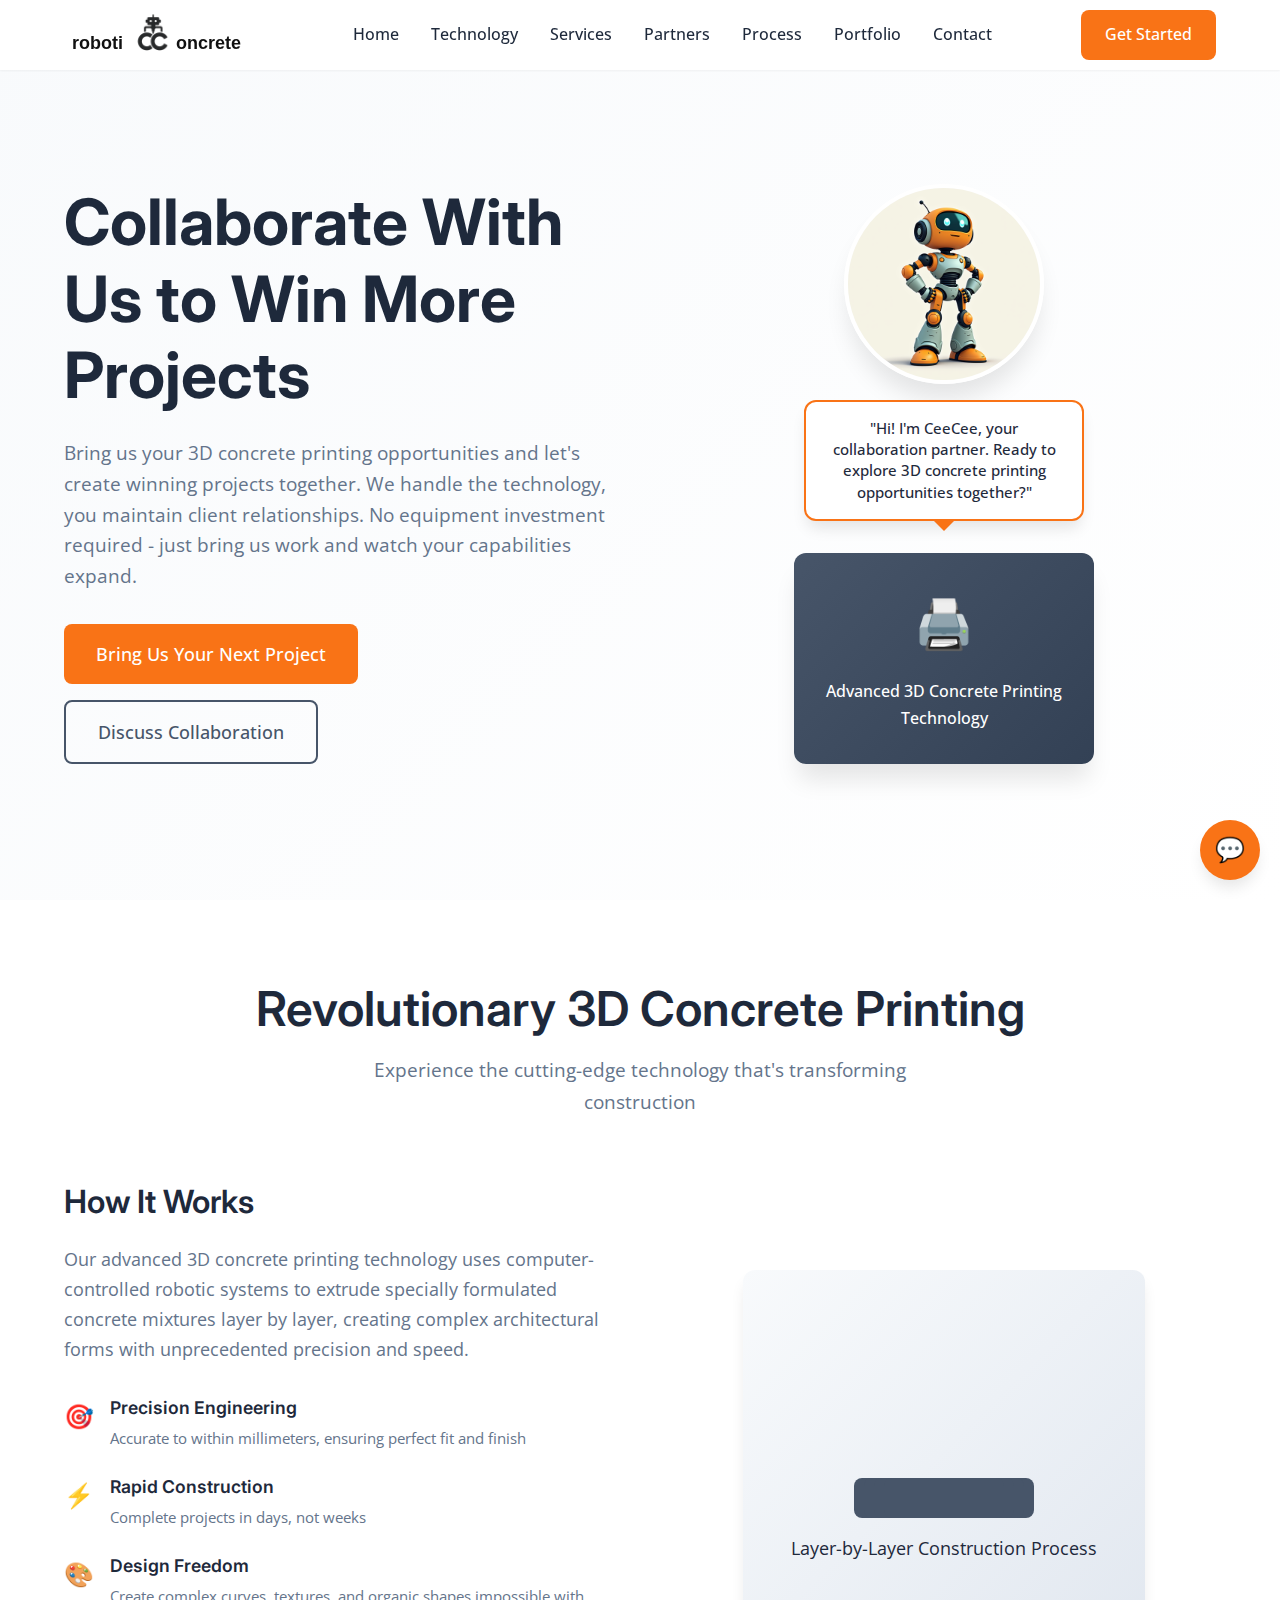
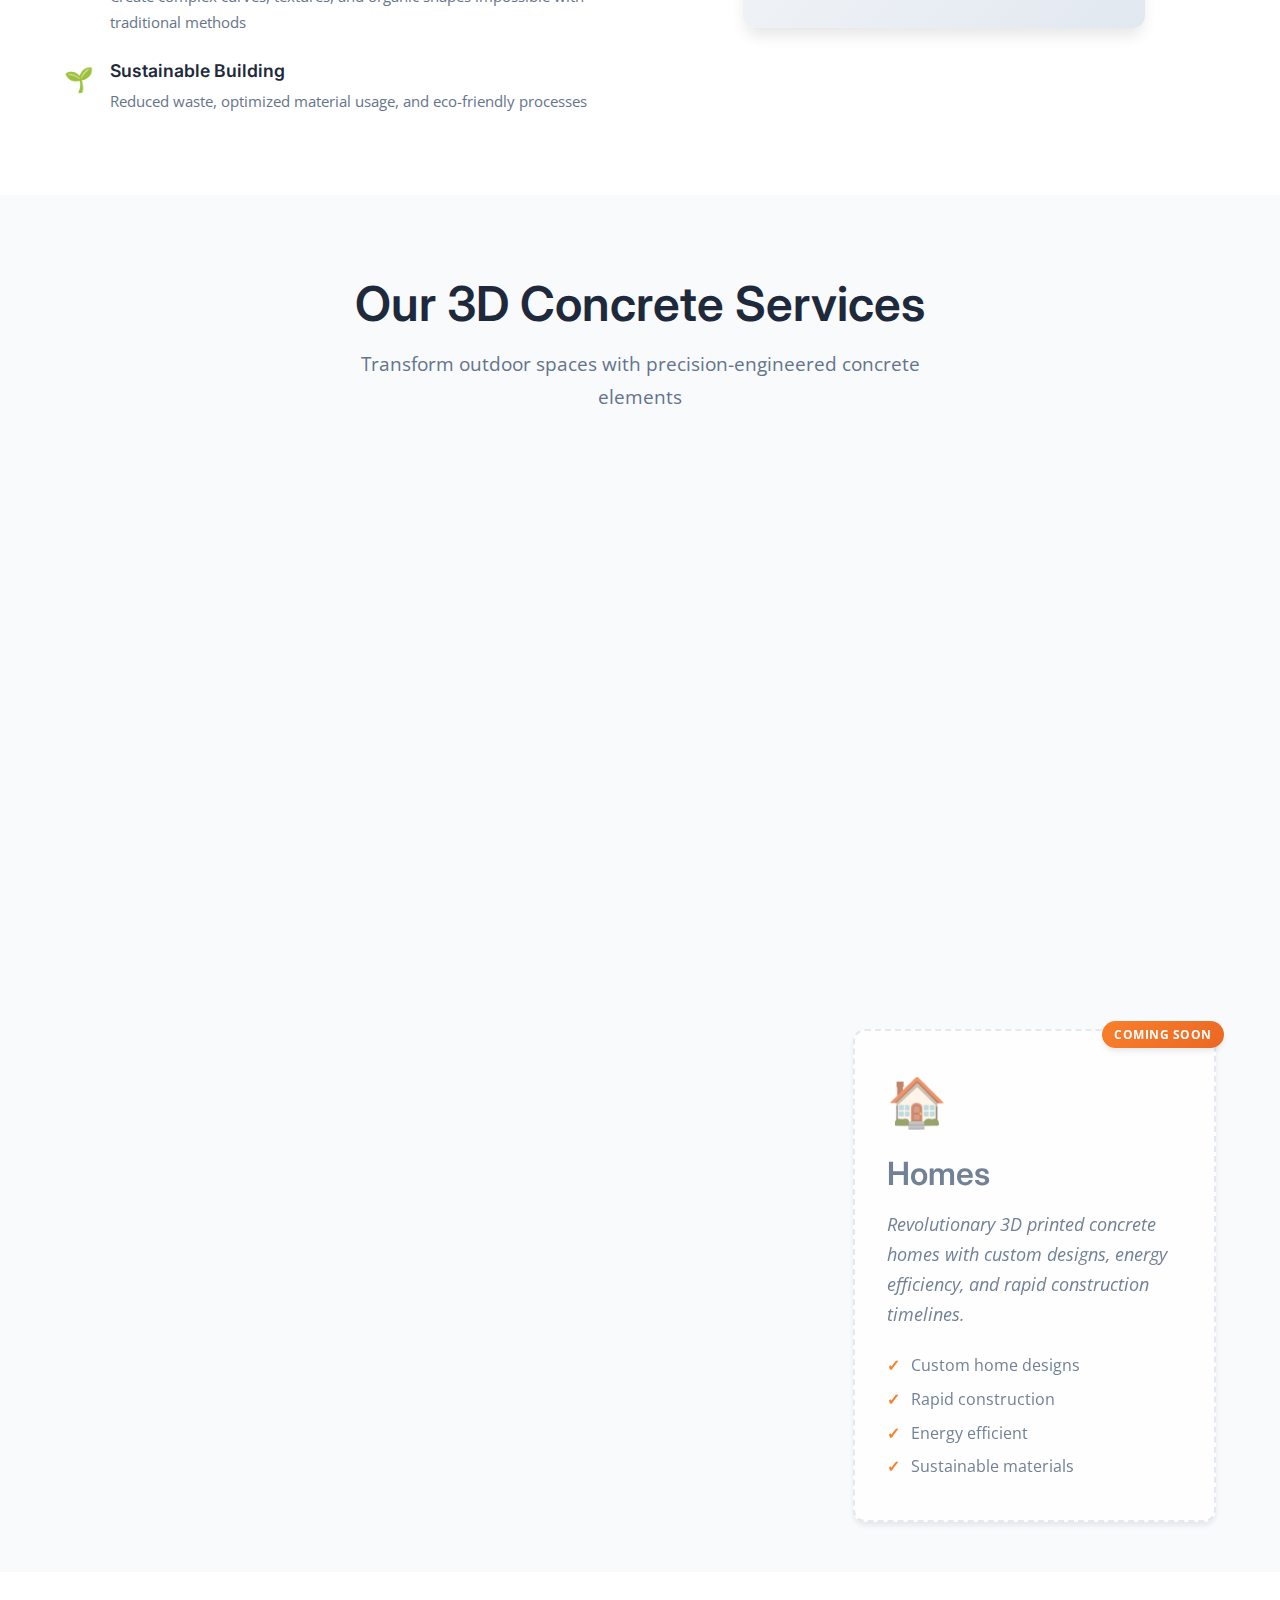
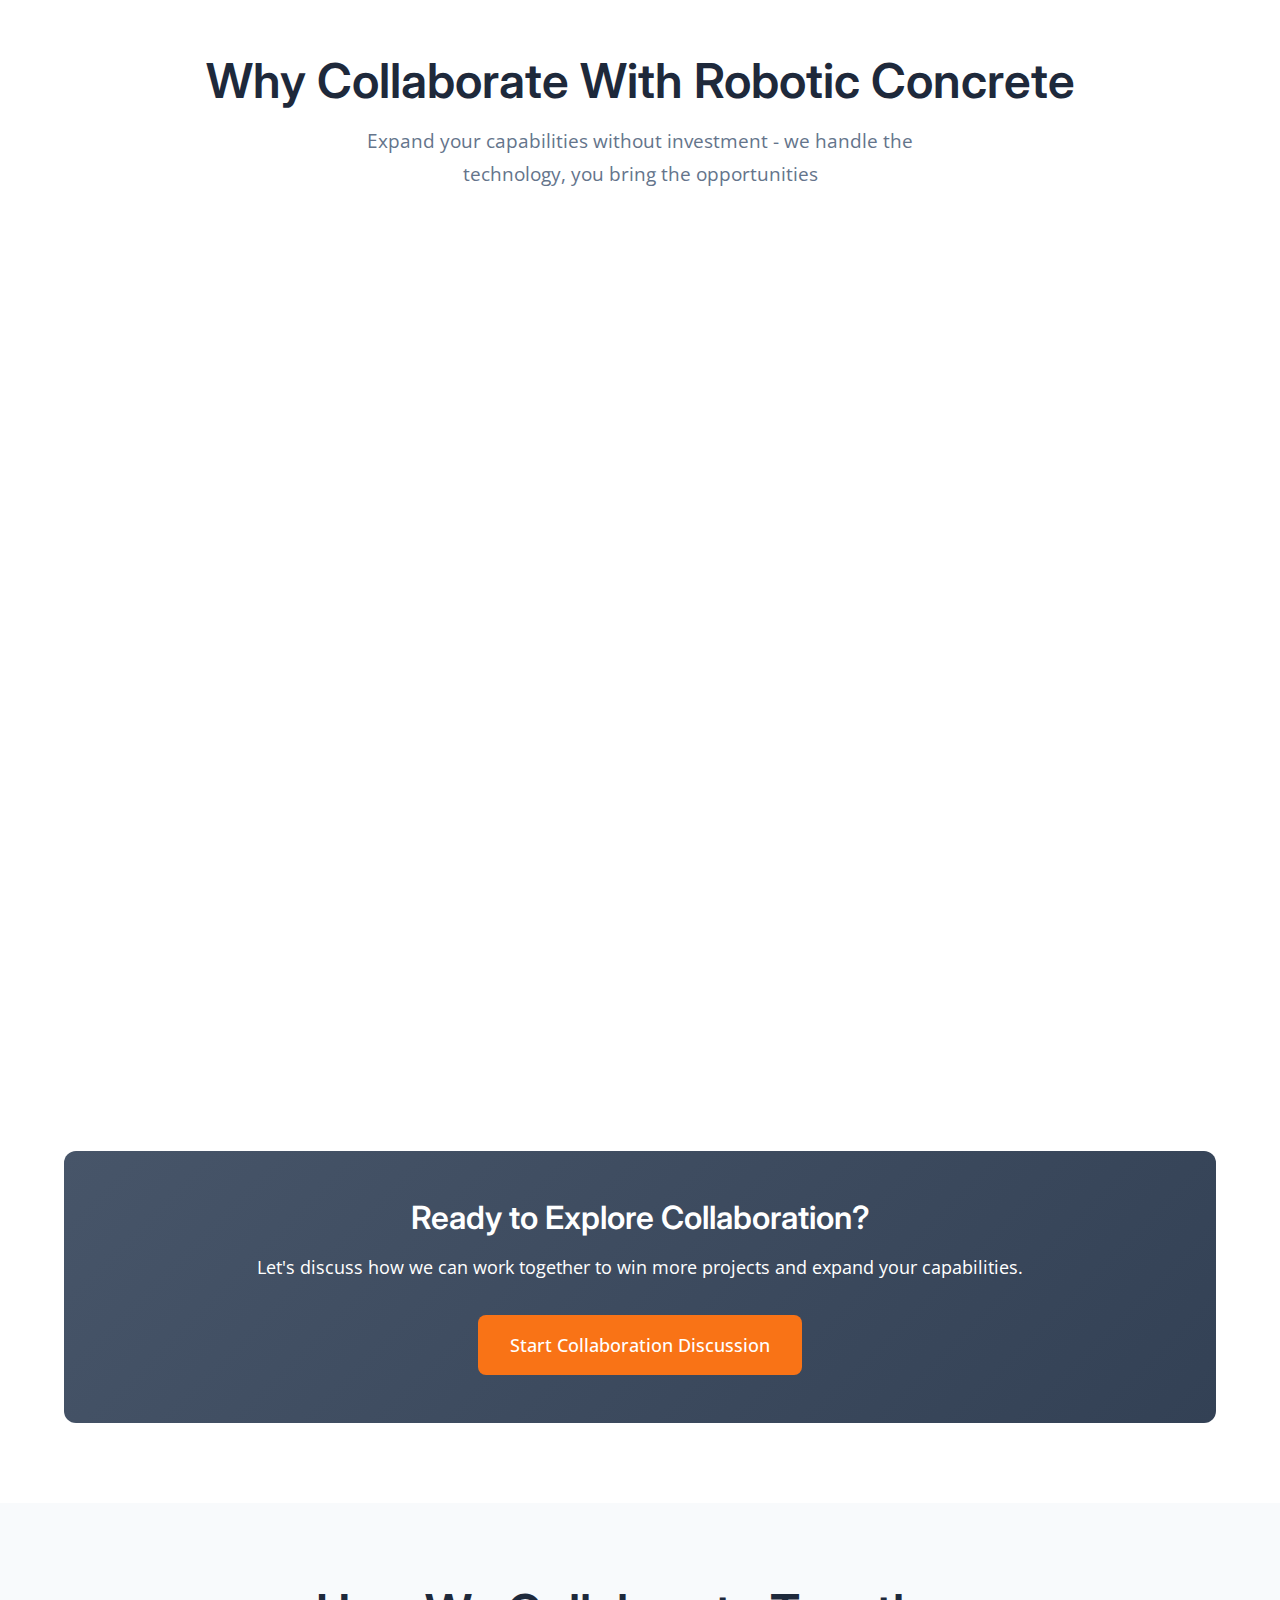
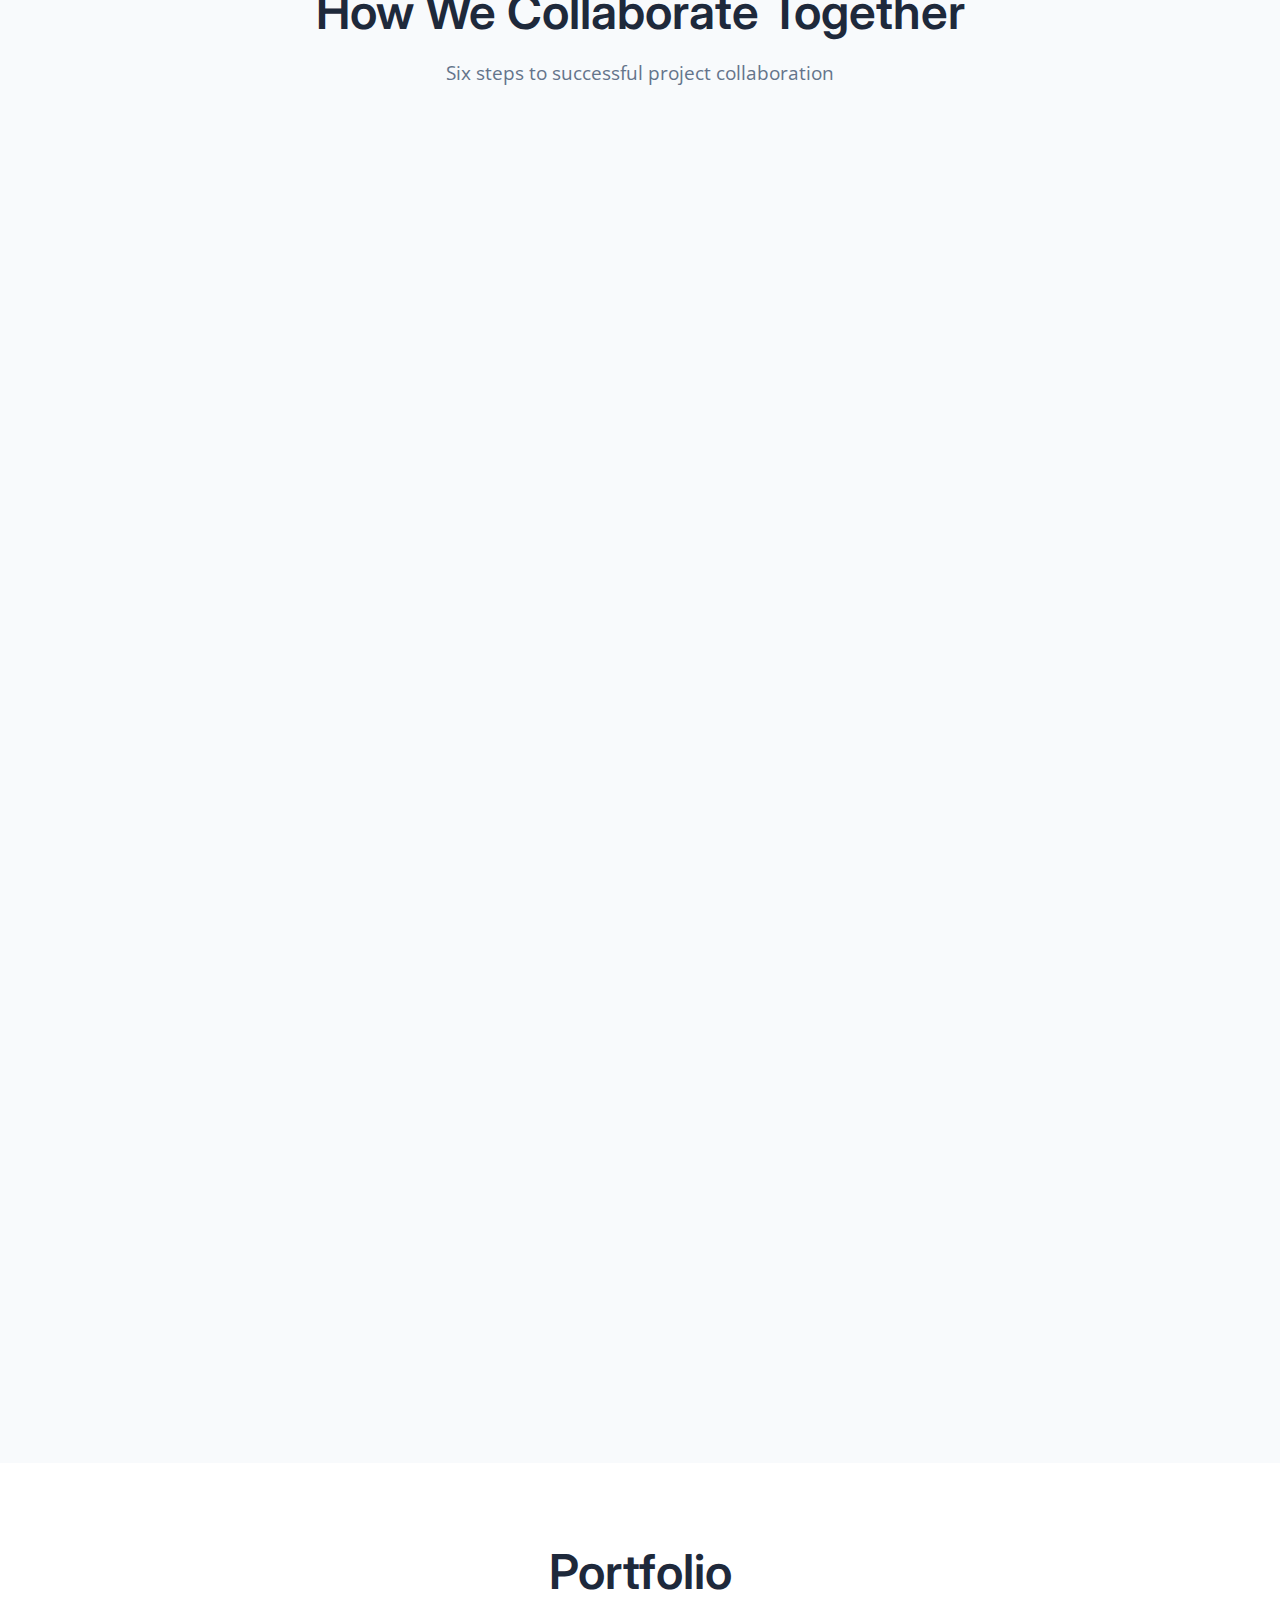
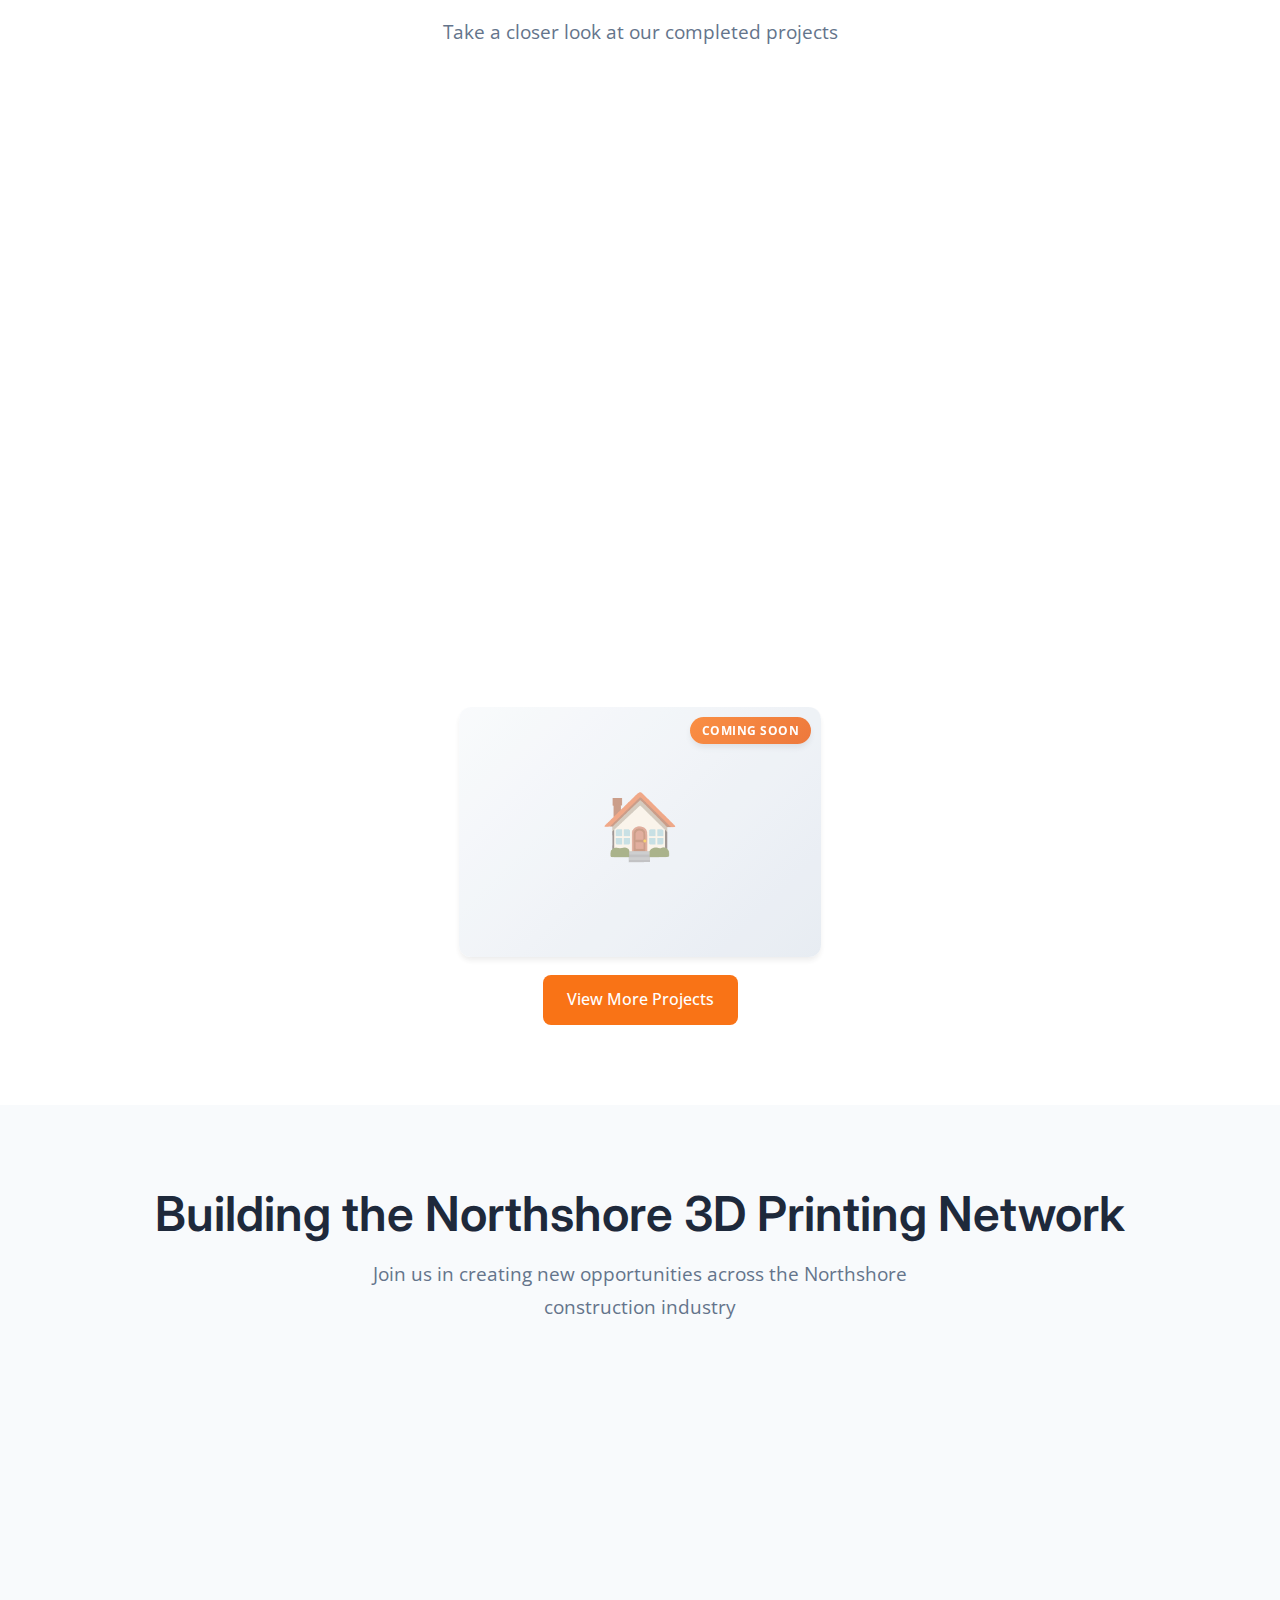
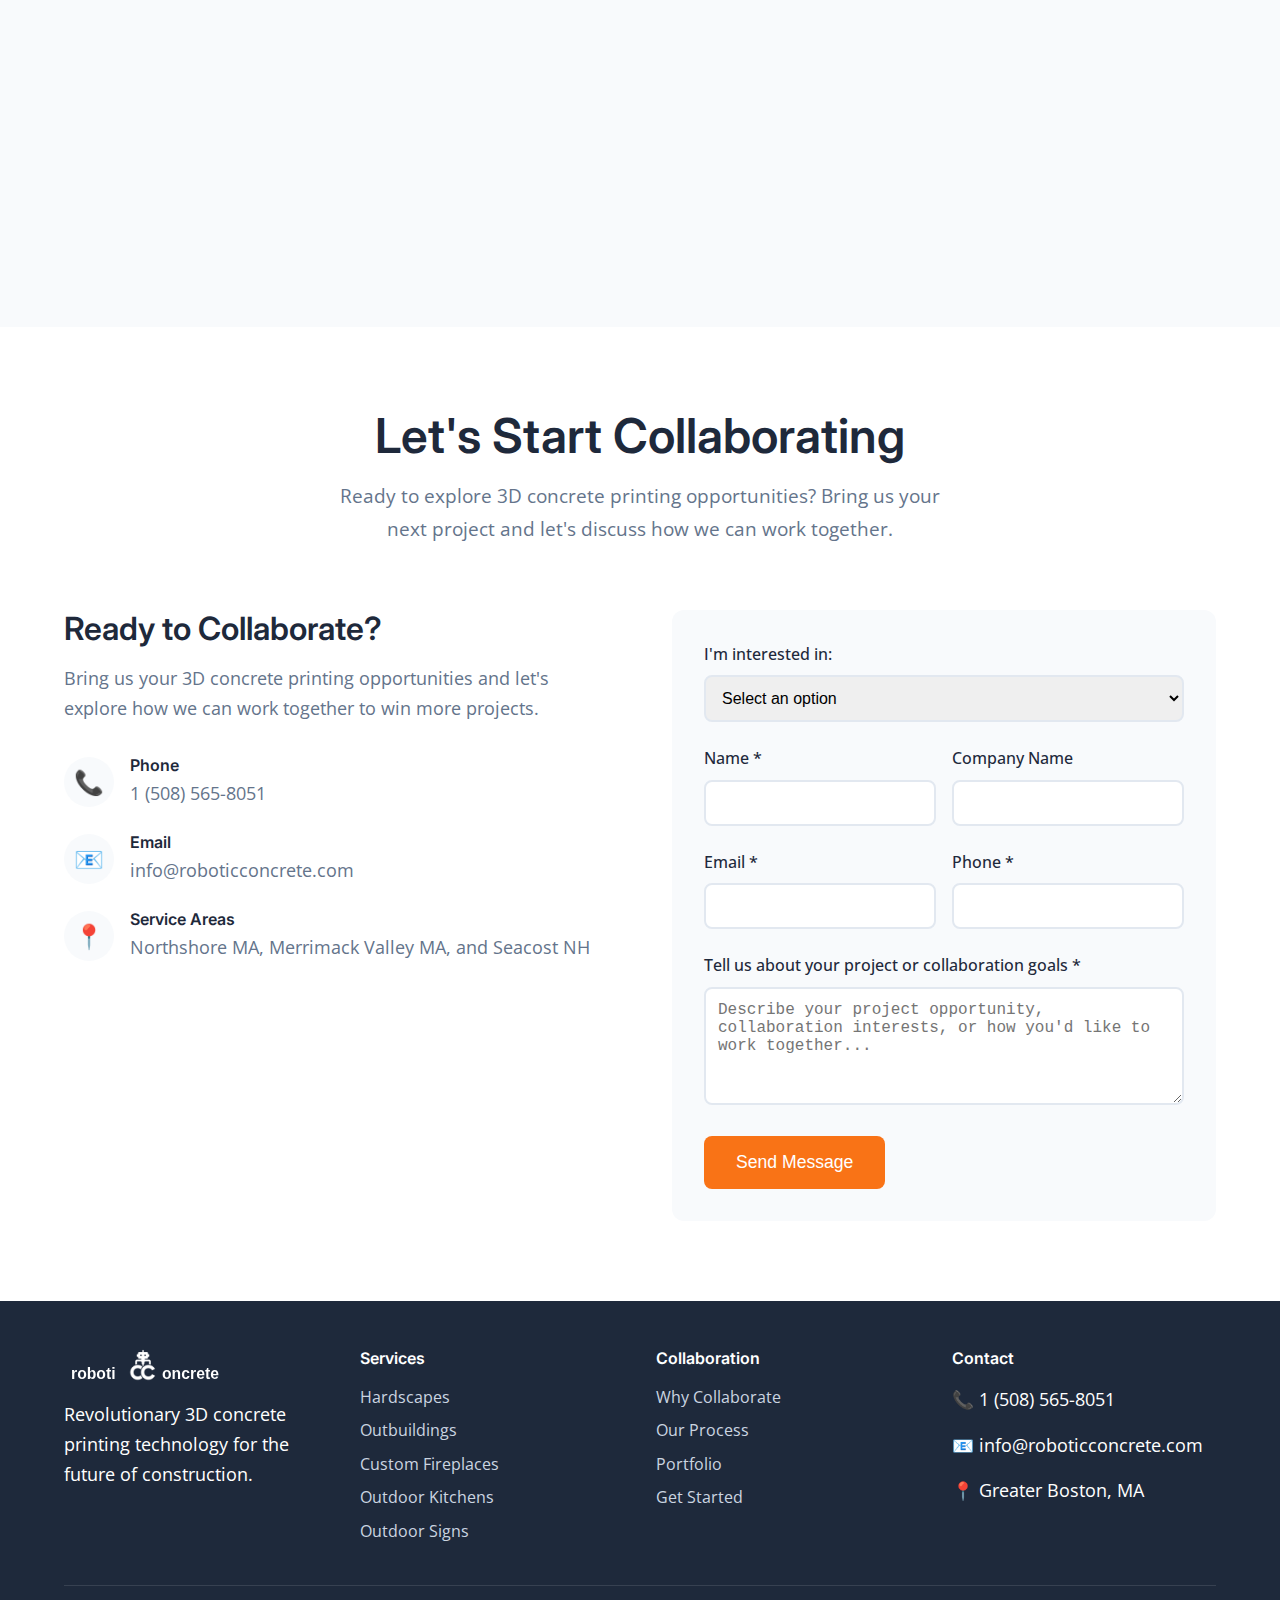
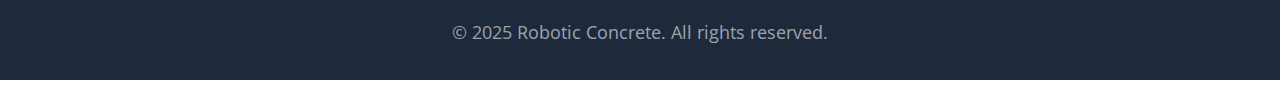
<file: index.html>
<!DOCTYPE html>
<html lang="en">
<head>
    <meta charset="UTF-8">
    <meta name="viewport" content="width=device-width, initial-scale=1.0">
    <title>Robotic Concrete - 3D Printed Construction Solutions</title>
    <meta name="description" content="Revolutionary 3D concrete printing technology for hardscapes, outbuildings, fireplaces, and outdoor kitchens. Partner with us to transform construction.">
    <link rel="stylesheet" href="css/styles.css">
    <link rel="preconnect" href="https://fonts.googleapis.com">
    <link rel="preconnect" href="https://fonts.gstatic.com" crossorigin>
    <link href="https://fonts.googleapis.com/css2?family=Inter:wght@300;400;500;600;700&family=Open+Sans:wght@300;400;500;600&display=swap" rel="stylesheet">
    
    <!-- Google Analytics 4 -->
    <script async src="https://www.googletagmanager.com/gtag/js?id=G-D9PSB6WJN9"></script>
    <script>
        window.dataLayer = window.dataLayer || [];
        function gtag(){dataLayer.push(arguments);}
        gtag('js', new Date());
        gtag('config', 'G-D9PSB6WJN9');
    </script>
    
    <!-- Structured Data for SEO -->
    <script type="application/ld+json">
    {
        "@context":"https://schema.org",
        "@type":"Organization",
        "name":"Robotic Concrete",
        "url":"https://roboticconcrete.com/",
        "logo":"https://roboticconcrete.com/images/roboticconcrete_wordmark_inline.svg",
        "email":"partners@roboticconcrete.com",
        "areaServed":[
            "Beverly MA","Salem MA","Danvers MA","Peabody MA","Gloucester MA",
            "Newburyport MA","Ipswich MA","Marblehead MA","Lynnfield MA","Andover MA"
        ],
        "sameAs":[
            "https://www.linkedin.com/company/robotic-concrete",
            "https://www.instagram.com/roboticconcrete"
        ]
    }
    </script>
</head>
<body>
    <!-- Header & Navigation -->
    <header class="header">
        <nav class="nav">
            <div class="nav-container">
                <div class="logo">
                    <div class="logo-composite">
                        <img src="images/roboticconcrete_wordmark_gap.svg" alt="Robotic Concrete" class="logo-wordmark">
                        <img src="images/logo_clear.png" alt="CC" class="logo-cc-image">
                    </div>
                </div>
                <div class="nav-menu" id="nav-menu">
                    <a href="#hero" class="nav-link">Home</a>
                    <a href="#technology" class="nav-link">Technology</a>
                    <a href="#services" class="nav-link">Services</a>
                    <a href="#partners" class="nav-link">Partners</a>
                    <a href="#process" class="nav-link">Process</a>
                    <a href="#portfolio" class="nav-link">Portfolio</a>
                    <a href="#contact" class="nav-link">Contact</a>
                </div>
                <div class="nav-contact">
                    <!-- <span class="phone">(555) 123-4567</span> -->
                    <!-- <button id="chat-toggle" class="btn btn-secondary chat-btn">Chat with CeeCee</button> -->
                    <a href="#contact" class="btn btn-primary">Get Started</a>
                </div>
                <div class="mobile-menu-toggle" id="mobile-toggle">
                    <span></span>
                    <span></span>
                    <span></span>
                </div>
            </div>
        </nav>
    </header>

    <!-- Hero Section -->
    <section id="hero" class="hero">
        <div class="hero-container">
            <div class="hero-content">
                <h1 class="hero-title">Collaborate With Us to Win More Projects</h1>
                <p class="hero-subtitle">Bring us your 3D concrete printing opportunities and let's create winning projects together. We handle the technology, you maintain client relationships. No equipment investment required - just bring us work and watch your capabilities expand.</p>
                <div class="hero-buttons">
                    <a href="#contact" class="btn btn-primary btn-large">Bring Us Your Next Project</a>
                    <a href="#contact" class="btn btn-secondary btn-large">Discuss Collaboration</a>
                </div>
            </div>
            <div class="hero-image">
                <div class="hero-visual">
                    <div class="ceecee-container">
                        <img src="images/CeeCee.png" alt="CeeCee - 3D Concrete Printing Assistant" class="ceecee-image">
                        <div class="ceecee-speech-bubble">
                            <p>"Hi! I'm CeeCee, your collaboration partner. Ready to explore 3D concrete printing opportunities together?"</p>
                        </div>
                    </div>
                    <div class="hero-tech-preview">
                        <div class="tech-icon">🖨️</div>
                        <p>Advanced 3D Concrete Printing Technology</p>
                    </div>
                </div>
            </div>
        </div>
    </section>

    <!-- Technology Section -->
    <section id="technology" class="technology">
        <div class="container">
            <div class="section-header">
                <h2>Revolutionary 3D Concrete Printing</h2>
                <p>Experience the cutting-edge technology that's transforming construction</p>
            </div>
            <div class="tech-grid">
                <div class="tech-content">
                    <h3>How It Works</h3>
                    <p>Our advanced 3D concrete printing technology uses computer-controlled robotic systems to extrude specially formulated concrete mixtures layer by layer, creating complex architectural forms with unprecedented precision and speed.</p>
                    <div class="benefits-list">
                        <div class="benefit-item">
                            <div class="benefit-icon">🎯</div>
                            <div class="benefit-text">
                                <h4>Precision Engineering</h4>
                                <p>Accurate to within millimeters, ensuring perfect fit and finish</p>
                            </div>
                        </div>
                        <div class="benefit-item">
                            <div class="benefit-icon">⚡</div>
                            <div class="benefit-text">
                                <h4>Rapid Construction</h4>
                                <p>Complete projects in days, not weeks</p>
                            </div>
                        </div>
                        <div class="benefit-item">
                            <div class="benefit-icon">🎨</div>
                            <div class="benefit-text">
                                <h4>Design Freedom</h4>
                                <p>Create complex curves, textures, and organic shapes impossible with traditional methods</p>
                            </div>
                        </div>
                        <div class="benefit-item">
                            <div class="benefit-icon">🌱</div>
                            <div class="benefit-text">
                                <h4>Sustainable Building</h4>
                                <p>Reduced waste, optimized material usage, and eco-friendly processes</p>
                            </div>
                        </div>
                    </div>
                </div>
                <div class="tech-visual">
                    <div class="tech-placeholder">
                        <div class="process-animation">
                            <div class="layer layer-1"></div>
                            <div class="layer layer-2"></div>
                            <div class="layer layer-3"></div>
                            <div class="layer layer-4"></div>
                        </div>
                        <p>Layer-by-Layer Construction Process</p>
                    </div>
                </div>
            </div>
        </div>
    </section>

    <!-- Services Section -->
    <section id="services" class="services">
        <div class="container">
            <div class="section-header">
                <h2>Our 3D Concrete Services</h2>
                <p>Transform outdoor spaces with precision-engineered concrete elements</p>
            </div>
            <div class="services-grid">
                <div class="service-card">
                    <div class="service-icon">🏗️</div>
                    <h3>Hardscapes</h3>
                    <p>Custom patios, walkways, and driveways with unique textures and patterns that traditional methods can't achieve.</p>
                    <ul>
                        <li>Decorative patios</li>
                        <li>Custom walkways</li>
                        <li>Driveway enhancements</li>
                        <li>Pool surrounds</li>
                    </ul>
                </div>
                <div class="service-card">
                    <div class="service-icon">🏠</div>
                    <h3>Outbuildings</h3>
                    <p>Complete structures from sheds and studios to pool houses, all designed and printed to your exact specifications.</p>
                    <ul>
                        <li>Custom sheds</li>
                        <li>Art studios</li>
                        <li>Pool houses</li>
                        <li>Workshop buildings</li>
                    </ul>
                </div>
                <div class="service-card">
                    <div class="service-icon">🔥</div>
                    <h3>Custom Fireplaces</h3>
                    <p>Outdoor fireplaces with intricate designs, built-in seating, and unique architectural features.</p>
                    <ul>
                        <li>Fire pits</li>
                        <li>Fireplace surrounds</li>
                        <li>Built-in seating</li>
                        <li>Custom designs</li>
                    </ul>
                </div>
                <div class="service-card">
                    <div class="service-icon">🍳</div>
                    <h3>Outdoor Kitchens</h3>
                    <p>Complete outdoor kitchen installations with integrated appliances, storage, and counter space.</p>
                    <ul>
                        <li>Grill stations</li>
                        <li>Prep areas</li>
                        <li>Storage solutions</li>
                        <li>Dining spaces</li>
                    </ul>
                </div>
                <div class="service-card">
                    <div class="service-icon">🚧</div>
                    <h3>Outdoor Signs</h3>
                    <p>Custom 3D printed concrete signs with unique textures, integrated lighting, and weather-resistant finishes.</p>
                    <ul>
                        <li>Business signage</li>
                        <li>Address markers</li>
                        <li>Directional signs</li>
                        <li>Custom lettering</li>
                    </ul>
                </div>
                <div class="service-card coming-soon">
                    <div class="service-icon">🏠</div>
                    <div class="coming-soon-badge">COMING SOON</div>
                    <h3>Homes</h3>
                    <p>Revolutionary 3D printed concrete homes with custom designs, energy efficiency, and rapid construction timelines.</p>
                    <ul>
                        <li>Custom home designs</li>
                        <li>Rapid construction</li>
                        <li>Energy efficient</li>
                        <li>Sustainable materials</li>
                    </ul>
                </div>
            </div>
        </div>
    </section>

    <!-- Partner Benefits Section -->
    <section id="partners" class="partners">
        <div class="container">
            <div class="section-header">
                <h2>Why Collaborate With Robotic Concrete</h2>
                <p>Expand your capabilities without investment - we handle the technology, you bring the opportunities</p>
            </div>
            <div class="benefits-grid">
                <div class="benefit-card">
                    <div class="benefit-icon">📈</div>
                    <h3>Expand Service Offerings</h3>
                    <p>Add cutting-edge 3D concrete printing to your capabilities without equipment investment. You bring the clients, we bring the technology.</p>
                </div>
                <div class="benefit-card">
                    <div class="benefit-icon">🏆</div>
                    <h3>Competitive Advantage</h3>
                    <p>Stand out from competitors with innovative 3D printing capabilities that most contractors can't offer.</p>
                </div>
                <div class="benefit-card">
                    <div class="benefit-icon">🎓</div>
                    <h3>Collaborative Support</h3>
                    <p>We work alongside your team throughout the project - from design consultation to final installation.</p>
                </div>
                <div class="benefit-card">
                    <div class="benefit-icon">🤝</div>
                    <h3>Joint Project Development</h3>
                    <p>Collaborate on proposals, share project management, and develop opportunities together.</p>
                </div>
                <div class="benefit-card">
                    <div class="benefit-icon">⚡</div>
                    <h3>Faster Project Completion</h3>
                    <p>Reduce project timelines with rapid 3D printing construction while maintaining quality standards.</p>
                </div>
                <div class="benefit-card">
                    <div class="benefit-icon">💰</div>
                    <h3>Premium Pricing Opportunities</h3>
                    <p>Command higher rates for innovative 3D printed solutions that clients can't get elsewhere.</p>
                </div>
            </div>
            <div class="cta-section">
                <h3>Ready to Explore Collaboration?</h3>
                <p>Let's discuss how we can work together to win more projects and expand your capabilities.</p>
                <a href="#contact" class="btn btn-primary btn-large">Start Collaboration Discussion</a>
            </div>
        </div>
    </section>

    <!-- Collaboration Process Section -->
    <section id="process" class="process">
        <div class="container">
            <div class="section-header">
                <h2>How We Collaborate Together</h2>
                <p>Six steps to successful project collaboration</p>
            </div>
            <div class="process-steps">
                <div class="step">
                    <div class="step-number">01</div>
                    <div class="step-content">
                        <h3>Project Discussion</h3>
                        <p>You bring us opportunities and we discuss how 3D concrete printing can enhance your project. We assess feasibility and explore collaboration possibilities.</p>
                    </div>
                </div>
                <div class="step">
                    <div class="step-number">02</div>
                    <div class="step-content">
                        <h3>Collaborative Design</h3>
                        <p>We work together to develop 3D printable solutions that meet your client's needs. Your design expertise combined with our printing capabilities creates winning proposals.</p>
                    </div>
                </div>
                <div class="step">
                    <div class="step-number">03</div>
                    <div class="step-content">
                        <h3>Joint Proposal Development</h3>
                        <p>We collaborate on technical proposals, pricing, and project timelines. You maintain client relationships while we provide technical expertise and printing capabilities.</p>
                    </div>
                </div>
                <div class="step">
                    <div class="step-number">04</div>
                    <div class="step-content">
                        <h3>Project Coordination</h3>
                        <p>We coordinate site preparation, material delivery, and equipment setup. You manage overall project logistics while we handle 3D printing operations.</p>
                    </div>
                </div>
                <div class="step">
                    <div class="step-number">05</div>
                    <div class="step-content">
                        <h3>Collaborative Execution</h3>
                        <p>We execute the 3D printing while you oversee the broader project. Regular communication ensures quality and client satisfaction throughout the process.</p>
                    </div>
                </div>
                <div class="step">
                    <div class="step-number">06</div>
                    <div class="step-content">
                        <h3>Future Opportunities</h3>
                        <p>We evaluate project success and identify future collaboration opportunities. Building long-term partnerships for continued growth and success.</p>
                    </div>
                </div>
            </div>
        </div>
    </section>

    <!-- Portfolio Section -->
    <section id="portfolio" class="portfolio">
        <div class="container">
            <div class="section-header">
                <h2>Portfolio</h2>
                <p>Take a closer look at our completed projects</p>
            </div>
            <div class="portfolio-grid">
                <div class="portfolio-item" data-category="hardscapes">
                    <div class="portfolio-image">
                        <div class="placeholder-image">🏗️</div>
                        <div class="portfolio-overlay">
                            <h3>Custom Patio Design</h3>
                            <p>3D printed concrete patio with integrated seating</p>
                        </div>
                    </div>
                </div>
                <div class="portfolio-item" data-category="fireplaces">
                    <div class="portfolio-image">
                        <div class="placeholder-image">🔥</div>
                        <div class="portfolio-overlay">
                            <h3>Outdoor Fireplace</h3>
                            <p>Custom fireplace with built-in seating area</p>
                        </div>
                    </div>
                </div>
                <div class="portfolio-item" data-category="kitchens">
                    <div class="portfolio-image">
                        <div class="placeholder-image">🍳</div>
                        <div class="portfolio-overlay">
                            <h3>Outdoor Kitchen</h3>
                            <p>Complete kitchen with integrated appliances</p>
                        </div>
                    </div>
                </div>
                <div class="portfolio-item" data-category="outbuildings">
                    <div class="portfolio-image">
                        <div class="placeholder-image">🏠</div>
                        <div class="portfolio-overlay">
                            <h3>Pool House</h3>
                            <p>Custom pool house with storage and changing area</p>
                        </div>
                    </div>
                </div>
                <div class="portfolio-item" data-category="hardscapes">
                    <div class="portfolio-image">
                        <div class="placeholder-image">🛤️</div>
                        <div class="portfolio-overlay">
                            <h3>Decorative Walkway</h3>
                            <p>Curved walkway with unique texture patterns</p>
                        </div>
                    </div>
                </div>
                <div class="portfolio-item" data-category="fireplaces">
                    <div class="portfolio-image">
                        <div class="placeholder-image">🔥</div>
                        <div class="portfolio-overlay">
                            <h3>Fire Pit Installation</h3>
                            <p>Modern fire pit with integrated seating</p>
                        </div>
                    </div>
                </div>
                <div class="portfolio-item" data-category="signs">
                    <div class="portfolio-image">
                        <div class="placeholder-image">🚧</div>
                        <div class="portfolio-overlay">
                            <h3>Custom Business Sign</h3>
                            <p>3D printed concrete sign with integrated lighting</p>
                        </div>
                    </div>
                </div>
                <div class="portfolio-item coming-soon" data-category="homes">
                    <div class="portfolio-image">
                        <div class="placeholder-image">🏠</div>
                        <div class="coming-soon-overlay">COMING SOON</div>
                        <div class="portfolio-overlay">
                            <h3>3D Printed Home</h3>
                            <p>Revolutionary concrete home construction</p>
                        </div>
                    </div>
                </div>
            </div>
            <div class="portfolio-cta">
                <a href="#contact" class="btn btn-primary">View More Projects</a>
                <!-- <button type="button" id="share-portfolio-btn" class="btn btn-secondary">
                    📁 Share Portfolio Folder
                </button> -->
            </div>
        </div>
    </section>

    <!-- Collaboration Vision Section -->
    <section id="testimonials" class="testimonials">
        <div class="container">
            <div class="section-header">
                <h2>Building the Northshore 3D Printing Network</h2>
                <p>Join us in creating new opportunities across the Northshore construction industry</p>
            </div>
            <div class="testimonials-grid">
                <div class="testimonial">
                    <div class="stars">🤝</div>
                    <p>"We're looking for contractors, designers, architects, landscapers, and sign makers who want to expand their capabilities with cutting-edge 3D concrete printing technology. No equipment investment required - just bring us opportunities and let's collaborate to win more projects."</p>
                    <div class="testimonial-author">
                        <strong>Our Vision</strong>
                        <span>Collaborative Partnership Model</span>
                    </div>
                </div>
                <div class="testimonial">
                    <div class="stars">🚀</div>
                    <p>"The Northshore market is ready for innovative construction solutions. By 2026, we'll have established a network of partners across Beverly, Salem, Danvers, Peabody, Gloucester, Newburyport, Ipswich, Marblehead, Lynnfield, and Andover - all working together to deliver exceptional 3D printed concrete projects."</p>
                    <div class="testimonial-author">
                        <strong>Market Opportunity</strong>
                        <span>Northshore Boston 2026</span>
                    </div>
                </div>
                <div class="testimonial">
                    <div class="stars">💡</div>
                    <p>"Imagine offering your clients something no other contractor can provide. Complex curves, unique textures, rapid construction, and unlimited design possibilities - all while maintaining your client relationships and project management expertise. That's the power of collaboration."</p>
                    <div class="testimonial-author">
                        <strong>Competitive Advantage</strong>
                        <span>Innovation Through Partnership</span>
                    </div>
                </div>
            </div>
        </div>
    </section>

    <!-- Contact Section -->
    <section id="contact" class="contact">
        <div class="container">
            <div class="section-header">
                <h2>Let's Start Collaborating</h2>
                <p>Ready to explore 3D concrete printing opportunities? Bring us your next project and let's discuss how we can work together.</p>
            </div>
            <div class="contact-content">
                <div class="contact-info">
                    <h3>Ready to Collaborate?</h3>
                    <p>Bring us your 3D concrete printing opportunities and let's explore how we can work together to win more projects.</p>
                    <div class="contact-methods">
                        <div class="contact-method">
                            <div class="contact-icon">📞</div>
                            <div class="contact-details">
                                <h4>Phone</h4>
                                <p>1 (508) 565-8051</p>
                            </div>
                        </div>
                        <div class="contact-method">
                            <div class="contact-icon">📧</div>
                            <div class="contact-details">
                                <h4>Email</h4>
                                <p>info@roboticconcrete.com</p>
                            </div>
                        </div>
                        <!-- <div class="contact-method">
                            <div class="contact-icon">🎥</div>
                            <div class="contact-details">
                                <h4>Virtual Consultation</h4>
                                <button type="button" id="start-meet-btn" class="btn btn-secondary btn-small">
                                    Start Google Meet
                                </button>
                            </div>
                        </div> -->
                        <div class="contact-method">
                            <div class="contact-icon">📍</div>
                            <div class="contact-details">
                                <h4>Service Areas</h4>
                                <p>Northshore MA, Merrimack Valley MA, and Seacost NH</p>
                                <!-- <button type="button" id="view-map-btn" class="btn btn-secondary btn-small">
                                    View Service Map
                                </button> -->
                            </div>
                        </div>
                    </div>
                </div>
                <div class="contact-form-container">
                    <form id="contact-form" class="contact-form">
                        <div class="form-group">
                            <label for="contact-type">I'm interested in:</label>
                            <select id="contact-type" name="contact_type" required>
                                <option value="">Select an option</option>
                                <option value="collaboration">Collaboration Discussion</option>
                                <option value="project">Bring Us a Project</option>
                                <option value="info">Download Information Packet</option>
                                <option value="consultation">Free Consultation</option>
                            </select>
                        </div>
                        <div class="form-group" id="calendar-booking-section" style="display: none;">
                            <label>Schedule Your Consultation:</label>
                            <div class="calendar-integration">
                                <button type="button" id="book-consultation-btn" class="btn btn-secondary">
                                    📅 Book Free Consultation
                                </button>
                                <p class="calendar-note">Choose a convenient time for your free consultation</p>
                            </div>
                        </div>
                        <div class="form-row">
                            <div class="form-group">
                                <label for="name">Name *</label>
                                <input type="text" id="name" name="name" required>
                            </div>
                            <div class="form-group">
                                <label for="company">Company Name</label>
                                <input type="text" id="company" name="company">
                            </div>
                        </div>
                        <div class="form-row">
                            <div class="form-group">
                                <label for="email">Email *</label>
                                <input type="email" id="email" name="email" required>
                            </div>
                            <div class="form-group">
                                <label for="phone">Phone *</label>
                                <input type="tel" id="phone" name="phone" required>
                            </div>
                        </div>
                        <div class="form-group">
                            <label for="message">Tell us about your project or collaboration goals *</label>
                            <textarea id="message" name="message" rows="5" required placeholder="Describe your project opportunity, collaboration interests, or how you'd like to work together..."></textarea>
                        </div>
                        <button type="submit" class="btn btn-primary btn-large">Send Message</button>
                        <div id="form-message" class="form-message"></div>
                    </form>
                </div>
            </div>
        </div>
    </section>

    <!-- Footer -->
    <footer class="footer">
        <div class="container">
            <div class="footer-content">
                <div class="footer-section">
                <div class="footer-logo">
                    <div class="footer-logo-composite">
                        <img src="images/roboticconcrete_wordmark_gap.svg" alt="Robotic Concrete" class="footer-logo-wordmark">
                        <img src="images/logo_clear.png" alt="CC" class="footer-logo-cc-image">
                    </div>
                </div>
                    <p>Revolutionary 3D concrete printing technology for the future of construction.</p>
                </div>
                <div class="footer-section">
                    <h4>Services</h4>
                    <ul>
                        <li><a href="#services">Hardscapes</a></li>
                        <li><a href="#services">Outbuildings</a></li>
                        <li><a href="#services">Custom Fireplaces</a></li>
                        <li><a href="#services">Outdoor Kitchens</a></li>
                        <li><a href="#services">Outdoor Signs</a></li>
                    </ul>
                </div>
                <div class="footer-section">
                    <h4>Collaboration</h4>
                    <ul>
                        <li><a href="#partners">Why Collaborate</a></li>
                        <li><a href="#process">Our Process</a></li>
                        <li><a href="#portfolio">Portfolio</a></li>
                        <li><a href="#contact">Get Started</a></li>
                    </ul>
                </div>
                <div class="footer-section">
                    <h4>Contact</h4>
                    <p>📞 1 (508) 565-8051</p>
                    <p>📧 info@roboticconcrete.com</p>
                    <p>📍 Greater Boston, MA</p>
                </div>
            </div>
            <div class="footer-bottom">
                <p>&copy; 2025 Robotic Concrete. All rights reserved.</p>
            </div>
        </div>
    </footer>

    <!-- Chat Widget -->
    <div id="chat-widget" class="chat-widget">
        <div class="chat-header">
            <div class="chat-avatar">
                <img src="images/CeeCee_Bust.png" alt="CeeCee" class="ceecee-avatar">
            </div>
            <div class="chat-info">
                <h4>CeeCee</h4>
                <span class="chat-status">Online</span>
            </div>
            <button id="chat-close" class="chat-close">×</button>
        </div>
        <div class="chat-messages" id="chat-messages">
            <div class="chat-message bot-message">
                <div class="message-avatar">
                    <img src="images/CeeCee_Bust.png" alt="CeeCee" class="ceecee-message-avatar">
                </div>
                <div class="message-content">
                    <p>Hi! I'm CeeCee, your collaboration partner. I can help you learn about our 3D concrete printing capabilities and how we can work together on your next project. What opportunities are you exploring?</p>
                </div>
            </div>
        </div>
        <div class="chat-input-container">
            <input type="text" id="chat-input" placeholder="Ask me about collaboration opportunities..." maxlength="500">
            <button id="chat-send" class="chat-send-btn">Send</button>
        </div>
        <div class="chat-typing" id="chat-typing" style="display: none;">
            <div class="typing-indicator">
                <span></span>
                <span></span>
                <span></span>
            </div>
            <span>CeeCee is typing...</span>
        </div>
    </div>

    <!-- Chat Toggle Button (Floating) -->
    <button id="chat-toggle-float" class="chat-toggle-float">
        <span class="chat-icon">💬</span>
        <span class="chat-badge" id="chat-badge" style="display: none;">1</span>
    </button>

    <script src="js/main.js"></script>
</body>
</html>
</file>
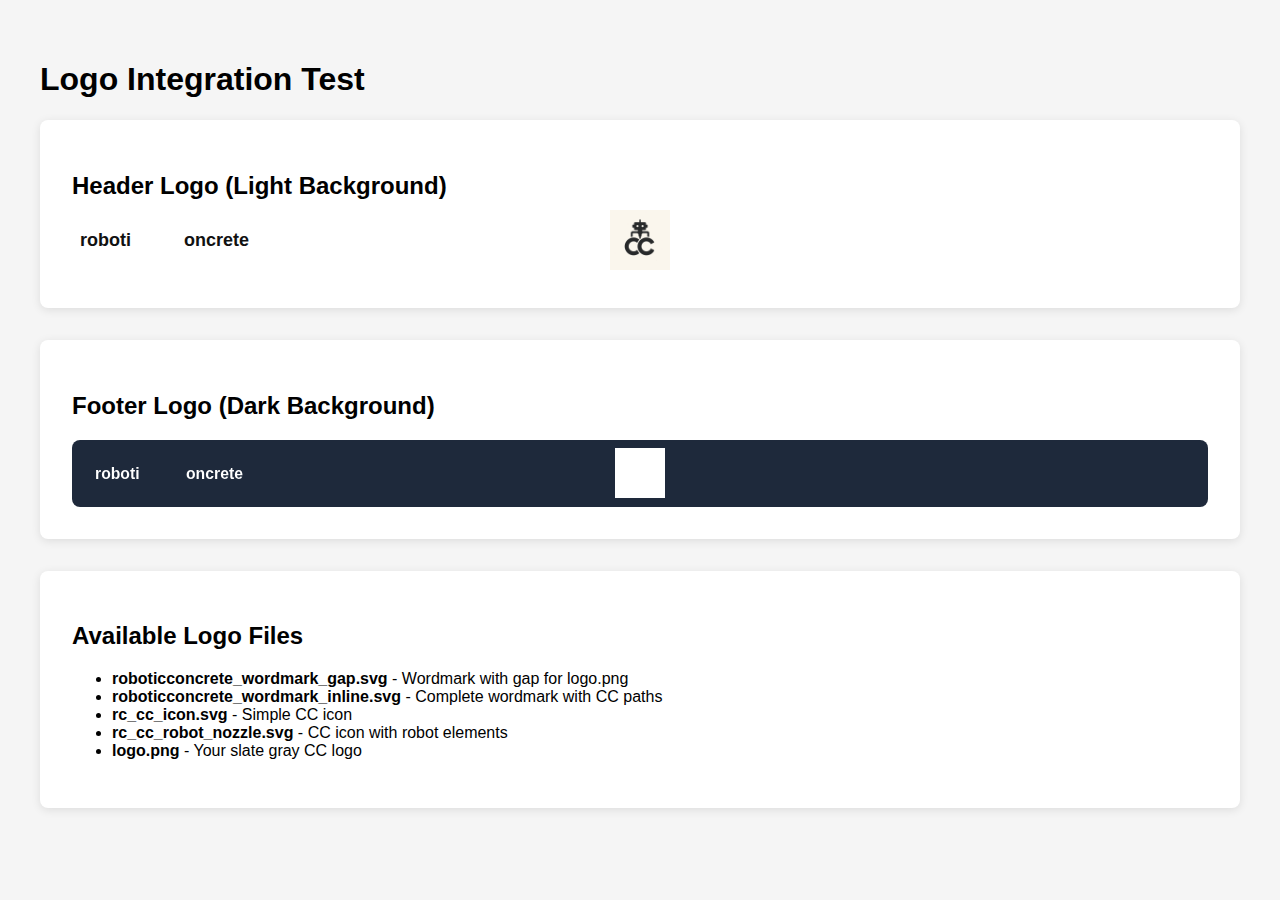
<file: logo-test.html>
<!DOCTYPE html>
<html lang="en">
<head>
    <meta charset="UTF-8">
    <meta name="viewport" content="width=device-width, initial-scale=1.0">
    <title>Logo Test - Robotic Concrete</title>
    <style>
        body {
            font-family: Arial, sans-serif;
            padding: 2rem;
            background-color: #f5f5f5;
        }
        .test-container {
            background: white;
            padding: 2rem;
            border-radius: 8px;
            box-shadow: 0 2px 10px rgba(0,0,0,0.1);
            margin-bottom: 2rem;
        }
        .logo-composite {
            position: relative;
            display: flex;
            align-items: center;
            margin: 1rem 0;
        }
        .logo-wordmark {
            height: 40px;
            width: auto;
            max-width: 200px;
        }
        .logo-cc-image {
            position: absolute;
            left: 50%;
            top: 50%;
            transform: translate(-50%, -50%);
            height: 60px;
            width: 60px;
            z-index: 100;
        }
        .footer-logo-composite {
            position: relative;
            display: flex;
            align-items: center;
            background: #1e293b;
            padding: 1rem;
            border-radius: 8px;
        }
        .footer-logo-wordmark {
            height: 35px;
            width: auto;
            max-width: 180px;
            filter: brightness(0) invert(1);
        }
        .footer-logo-cc-image {
            position: absolute;
            left: 50%;
            top: 50%;
            transform: translate(-50%, -50%);
            height: 50px;
            width: 50px;
            z-index: 100;
            filter: brightness(0) invert(1);
        }
    </style>
</head>
<body>
    <h1>Logo Integration Test</h1>
    
    <div class="test-container">
        <h2>Header Logo (Light Background)</h2>
        <div class="logo-composite">
            <img src="images/roboticconcrete_wordmark_gap.svg" alt="Robotic Concrete" class="logo-wordmark">
            <img src="images/logo.png" alt="CC" class="logo-cc-image">
        </div>
    </div>
    
    <div class="test-container">
        <h2>Footer Logo (Dark Background)</h2>
        <div class="footer-logo-composite">
            <img src="images/roboticconcrete_wordmark_gap.svg" alt="Robotic Concrete" class="footer-logo-wordmark">
            <img src="images/logo.png" alt="CC" class="footer-logo-cc-image">
        </div>
    </div>
    
    <div class="test-container">
        <h2>Available Logo Files</h2>
        <ul>
            <li><strong>roboticconcrete_wordmark_gap.svg</strong> - Wordmark with gap for logo.png</li>
            <li><strong>roboticconcrete_wordmark_inline.svg</strong> - Complete wordmark with CC paths</li>
            <li><strong>rc_cc_icon.svg</strong> - Simple CC icon</li>
            <li><strong>rc_cc_robot_nozzle.svg</strong> - CC icon with robot elements</li>
            <li><strong>logo.png</strong> - Your slate gray CC logo</li>
        </ul>
    </div>
</body>
</html>
</file>
<file: css/styles.css>
/* Reset and Base Styles */
* {
    margin: 0;
    padding: 0;
    box-sizing: border-box;
}

:root {
    /* Color Palette */
    --primary-slate: #475569;
    --dark-slate: #334155;
    --light-slate: #64748b;
    --charcoal: #1e293b;
    --white: #ffffff;
    --light-gray: #f8fafc;
    --medium-gray: #e2e8f0;
    --accent-orange: #f97316;
    --accent-blue: #3b82f6;
    --success-green: #10b981;
    --error-red: #ef4444;
    
    /* Typography */
    --font-primary: 'Inter', sans-serif;
    --font-secondary: 'Open Sans', sans-serif;
    
    /* Spacing */
    --section-padding: 5rem 0;
    --container-padding: 0 1.5rem;
    --border-radius: 8px;
    --border-radius-lg: 12px;
    
    /* Shadows */
    --shadow-sm: 0 1px 2px 0 rgb(0 0 0 / 0.05);
    --shadow-md: 0 4px 6px -1px rgb(0 0 0 / 0.1);
    --shadow-lg: 0 10px 15px -3px rgb(0 0 0 / 0.1);
    --shadow-xl: 0 20px 25px -5px rgb(0 0 0 / 0.1);
}

body {
    font-family: var(--font-secondary);
    line-height: 1.6;
    color: var(--charcoal);
    background-color: var(--white);
    overflow-x: hidden;
}

.container {
    max-width: 1200px;
    margin: 0 auto;
    padding: var(--container-padding);
}

/* Typography */
h1, h2, h3, h4, h5, h6 {
    font-family: var(--font-primary);
    font-weight: 600;
    line-height: 1.2;
    margin-bottom: 1rem;
}

h1 {
    font-size: clamp(2.5rem, 5vw, 4rem);
    font-weight: 700;
}

h2 {
    font-size: clamp(2rem, 4vw, 3rem);
}

h3 {
    font-size: clamp(1.5rem, 3vw, 2rem);
}

p {
    margin-bottom: 1rem;
    font-size: 1.1rem;
    line-height: 1.7;
}

/* Buttons */
.btn {
    display: inline-block;
    padding: 0.75rem 1.5rem;
    border-radius: var(--border-radius);
    text-decoration: none;
    font-weight: 500;
    font-size: 1rem;
    transition: all 0.3s ease;
    border: none;
    cursor: pointer;
    text-align: center;
}

.btn-primary {
    background-color: var(--accent-orange);
    color: var(--white);
}

.btn-primary:hover {
    background-color: #ea580c;
    transform: translateY(-2px);
    box-shadow: var(--shadow-lg);
}

.btn-secondary {
    background-color: transparent;
    color: var(--primary-slate);
    border: 2px solid var(--primary-slate);
}

.btn-secondary:hover {
    background-color: var(--primary-slate);
    color: var(--white);
    transform: translateY(-2px);
}

.btn-large {
    padding: 1rem 2rem;
    font-size: 1.1rem;
}

/* Header */
.header {
    position: fixed;
    top: 0;
    left: 0;
    right: 0;
    background-color: rgba(255, 255, 255, 0.95);
    backdrop-filter: blur(10px);
    z-index: 1000;
    box-shadow: var(--shadow-sm);
}

.nav-container {
    max-width: 1200px;
    margin: 0 auto;
    padding: 0 1.5rem;
    display: flex;
    align-items: center;
    justify-content: space-between;
    height: 70px;
}

.logo {
    display: flex;
    align-items: center;
}

.logo-composite {
    position: relative;
    display: flex;
    align-items: center;
}

.logo-wordmark {
    top: 50%;
    transform: translate(0, 20%);
    height: 40px;
    width: auto;
    max-width: 200px;
}

.logo-cc-image {
    position: absolute;
    left: 50%;
    top: 50%;
    transform: translate(-68%, -50%);
    height: 60px;
    width: 60px;
    z-index: 100;
}

.logo-svg {
    height: 40px;
    width: auto;
    max-width: 200px;
}

.footer-logo {
    display: flex;
    align-items: center;
    margin-bottom: 1rem;
}

.footer-logo-composite {
    position: relative;
    display: flex;
    align-items: center;
}

.footer-logo-wordmark {
    top: 50%;
    transform: translate(0, 20%);
    height: 35px;
    width: auto;
    max-width: 180px;
    filter: brightness(0) invert(1); /* Make white for dark footer */
}

.footer-logo-cc-image {
    position: absolute;
    left: 50%;
    top: 50%;
    transform: translate(-68%, -50%);
    height: 50px;
    width: 50px;
    z-index: 100;
    filter: brightness(0) invert(1); /* Make white for dark footer */
}

.nav-menu {
    display: flex;
    gap: 2rem;
}

.nav-link {
    text-decoration: none;
    color: var(--charcoal);
    font-weight: 500;
    transition: color 0.3s ease;
    position: relative;
}

.nav-link:hover {
    color: var(--accent-orange);
}

.nav-link::after {
    content: '';
    position: absolute;
    bottom: -5px;
    left: 0;
    width: 0;
    height: 2px;
    background-color: var(--accent-orange);
    transition: width 0.3s ease;
}

.nav-link:hover::after {
    width: 100%;
}

.nav-contact {
    display: flex;
    align-items: center;
    gap: 1rem;
}

.phone {
    font-weight: 500;
    color: var(--primary-slate);
}

.mobile-menu-toggle {
    display: none;
    flex-direction: column;
    cursor: pointer;
    gap: 4px;
}

.mobile-menu-toggle span {
    width: 25px;
    height: 3px;
    background-color: var(--charcoal);
    transition: all 0.3s ease;
}

/* Hero Section */
.hero {
    padding: 8rem 0 5rem;
    background: linear-gradient(135deg, var(--light-gray) 0%, var(--white) 100%);
    min-height: 100vh;
    display: flex;
    align-items: center;
}

.hero-container {
    max-width: 1200px;
    margin: 0 auto;
    padding: var(--container-padding);
    display: grid;
    grid-template-columns: 1fr 1fr;
    gap: 4rem;
    align-items: center;
}

.hero-title {
    color: var(--charcoal);
    margin-bottom: 1.5rem;
}

.hero-subtitle {
    font-size: 1.2rem;
    color: var(--light-slate);
    margin-bottom: 2rem;
    line-height: 1.6;
}

.hero-buttons {
    display: flex;
    gap: 1rem;
    flex-wrap: wrap;
}

.hero-image {
    display: flex;
    justify-content: center;
    align-items: center;
}

.hero-visual {
    display: flex;
    flex-direction: column;
    align-items: center;
    gap: 2rem;
}

.ceecee-container {
    position: relative;
    display: flex;
    flex-direction: column;
    align-items: center;
    gap: 1rem;
}

.ceecee-image {
    width: 200px;
    height: auto;
    border-radius: 50%;
    box-shadow: var(--shadow-xl);
    border: 4px solid var(--white);
    animation: float 3s ease-in-out infinite;
}

.ceecee-speech-bubble {
    background: var(--white);
    padding: 1rem 1.5rem;
    border-radius: var(--border-radius-lg);
    box-shadow: var(--shadow-lg);
    position: relative;
    max-width: 280px;
    text-align: center;
    border: 2px solid var(--accent-orange);
}

.ceecee-speech-bubble::before {
    content: '';
    position: absolute;
    bottom: -10px;
    left: 50%;
    transform: translateX(-50%);
    width: 0;
    height: 0;
    border-left: 10px solid transparent;
    border-right: 10px solid transparent;
    border-top: 10px solid var(--white);
}

.ceecee-speech-bubble::after {
    content: '';
    position: absolute;
    bottom: -12px;
    left: 50%;
    transform: translateX(-50%);
    width: 0;
    height: 0;
    border-left: 12px solid transparent;
    border-right: 12px solid transparent;
    border-top: 12px solid var(--accent-orange);
}

.ceecee-speech-bubble p {
    margin: 0;
    color: var(--charcoal);
    font-weight: 500;
    font-size: 0.95rem;
    line-height: 1.4;
}

.hero-tech-preview {
    background: linear-gradient(135deg, var(--primary-slate), var(--dark-slate));
    border-radius: var(--border-radius-lg);
    padding: 2rem;
    text-align: center;
    color: var(--white);
    box-shadow: var(--shadow-xl);
    width: 100%;
    max-width: 300px;
}

.tech-icon {
    font-size: 3rem;
    margin-bottom: 1rem;
}

.hero-tech-preview p {
    margin: 0;
    font-size: 1rem;
    font-weight: 500;
}

@keyframes float {
    0%, 100% { transform: translateY(0px); }
    50% { transform: translateY(-10px); }
}

/* Section Headers */
.section-header {
    text-align: center;
    margin-bottom: 4rem;
}

.section-header h2 {
    color: var(--charcoal);
    margin-bottom: 1rem;
}

.section-header p {
    font-size: 1.2rem;
    color: var(--light-slate);
    max-width: 600px;
    margin: 0 auto;
}

/* Technology Section */
.technology {
    padding: var(--section-padding);
    background-color: var(--white);
}

.tech-grid {
    display: grid;
    grid-template-columns: 1fr 1fr;
    gap: 4rem;
    align-items: center;
}

.tech-content h3 {
    color: var(--charcoal);
    margin-bottom: 1.5rem;
}

.tech-content p {
    margin-bottom: 2rem;
    color: var(--light-slate);
}

.benefits-list {
    display: grid;
    gap: 1.5rem;
}

.benefit-item {
    display: flex;
    gap: 1rem;
    align-items: flex-start;
}

.benefit-icon {
    font-size: 1.5rem;
    flex-shrink: 0;
}

.benefit-text h4 {
    color: var(--charcoal);
    margin-bottom: 0.5rem;
    font-size: 1.1rem;
}

.benefit-text p {
    color: var(--light-slate);
    margin-bottom: 0;
    font-size: 0.95rem;
}

.tech-visual {
    display: flex;
    justify-content: center;
    align-items: center;
}

.tech-placeholder {
    background: linear-gradient(135deg, var(--light-gray), var(--medium-gray));
    border-radius: var(--border-radius-lg);
    padding: 3rem;
    text-align: center;
    color: var(--charcoal);
    box-shadow: var(--shadow-lg);
}

.process-animation {
    position: relative;
    width: 200px;
    height: 200px;
    margin: 0 auto 1rem;
}

.layer {
    position: absolute;
    bottom: 0;
    left: 50%;
    transform: translateX(-50%);
    background-color: var(--primary-slate);
    border-radius: var(--border-radius);
    animation: layerBuild 3s ease-in-out infinite;
}

.layer-1 {
    width: 180px;
    height: 40px;
    animation-delay: 0s;
}

.layer-2 {
    width: 160px;
    height: 40px;
    animation-delay: 0.5s;
}

.layer-3 {
    width: 140px;
    height: 40px;
    animation-delay: 1s;
}

.layer-4 {
    width: 120px;
    height: 40px;
    animation-delay: 1.5s;
}

@keyframes layerBuild {
    0%, 20% { opacity: 0; transform: translateX(-50%) translateY(20px); }
    100% { opacity: 1; transform: translateX(-50%) translateY(0); }
}

/* Services Section */
.services {
    padding: var(--section-padding);
    background-color: var(--light-gray);
}

.services-grid {
    display: grid;
    grid-template-columns: repeat(auto-fit, minmax(280px, 1fr));
    gap: 2rem;
}

.service-card {
    background-color: var(--white);
    padding: 2rem;
    border-radius: var(--border-radius-lg);
    box-shadow: var(--shadow-md);
    transition: transform 0.3s ease, box-shadow 0.3s ease;
}

.service-card:hover {
    transform: translateY(-5px);
    box-shadow: var(--shadow-xl);
}

.service-icon {
    font-size: 3rem;
    margin-bottom: 1rem;
}

.service-card h3 {
    color: var(--charcoal);
    margin-bottom: 1rem;
}

.service-card p {
    color: var(--light-slate);
    margin-bottom: 1.5rem;
}

.service-card ul {
    list-style: none;
}

.service-card li {
    color: var(--light-slate);
    margin-bottom: 0.5rem;
    position: relative;
    padding-left: 1.5rem;
}

.service-card li::before {
    content: '✓';
    position: absolute;
    left: 0;
    color: var(--accent-orange);
    font-weight: bold;
}

/* Coming Soon Service Card */
.service-card.coming-soon {
    position: relative;
    opacity: 0.9;
    border: 2px dashed var(--medium-gray);
}

.coming-soon-badge {
    position: absolute;
    top: -10px;
    right: -10px;
    background: linear-gradient(135deg, var(--accent-orange), #ea580c);
    color: var(--white);
    padding: 0.25rem 0.75rem;
    border-radius: 20px;
    font-size: 0.75rem;
    font-weight: 700;
    text-transform: uppercase;
    letter-spacing: 0.5px;
    box-shadow: var(--shadow-md);
    z-index: 10;
}

.service-card.coming-soon:hover {
    transform: translateY(-3px);
    box-shadow: var(--shadow-lg);
    border-color: var(--accent-orange);
}

.service-card.coming-soon .service-icon {
    opacity: 0.8;
}

.service-card.coming-soon h3 {
    color: var(--light-slate);
}

.service-card.coming-soon p {
    color: var(--light-slate);
    font-style: italic;
}

/* Partners Section */
.partners {
    padding: var(--section-padding);
    background-color: var(--white);
}

.benefits-grid {
    display: grid;
    grid-template-columns: repeat(auto-fit, minmax(300px, 1fr));
    gap: 2rem;
    margin-bottom: 4rem;
}

.benefit-card {
    background-color: var(--light-gray);
    padding: 2rem;
    border-radius: var(--border-radius-lg);
    text-align: center;
    transition: transform 0.3s ease;
}

.benefit-card:hover {
    transform: translateY(-5px);
}

.benefit-card .benefit-icon {
    font-size: 3rem;
    margin-bottom: 1rem;
}

.benefit-card h3 {
    color: var(--charcoal);
    margin-bottom: 1rem;
}

.benefit-card p {
    color: var(--light-slate);
}

.cta-section {
    text-align: center;
    background: linear-gradient(135deg, var(--primary-slate), var(--dark-slate));
    padding: 3rem;
    border-radius: var(--border-radius-lg);
    color: var(--white);
}

.cta-section h3 {
    margin-bottom: 1rem;
}

.cta-section p {
    margin-bottom: 2rem;
    font-size: 1.1rem;
}

/* Process Section */
.process {
    padding: var(--section-padding);
    background-color: var(--light-gray);
}

.process-steps {
    display: grid;
    gap: 2rem;
}

.step {
    display: grid;
    grid-template-columns: auto 1fr;
    gap: 2rem;
    align-items: center;
    background-color: var(--white);
    padding: 2rem;
    border-radius: var(--border-radius-lg);
    box-shadow: var(--shadow-md);
}

.step-number {
    font-size: 3rem;
    font-weight: 700;
    color: var(--accent-orange);
    font-family: var(--font-primary);
}

.step-content h3 {
    color: var(--charcoal);
    margin-bottom: 1rem;
}

.step-content p {
    color: var(--light-slate);
    margin-bottom: 0;
}

/* Portfolio Section */
.portfolio {
    padding: var(--section-padding);
    background-color: var(--white);
}

.portfolio-grid {
    display: grid;
    grid-template-columns: repeat(auto-fit, minmax(300px, 1fr));
    gap: 2rem;
    margin-bottom: 3rem;
}

.portfolio-item {
    position: relative;
    border-radius: var(--border-radius-lg);
    overflow: hidden;
    box-shadow: var(--shadow-md);
    transition: transform 0.3s ease;
}

.portfolio-item:hover {
    transform: translateY(-5px);
}

.portfolio-image {
    position: relative;
    height: 250px;
    background: linear-gradient(135deg, var(--light-gray), var(--medium-gray));
    display: flex;
    flex-direction: column;
    justify-content: center;
    align-items: center;
}

.placeholder-image {
    font-size: 4rem;
    margin-bottom: 1rem;
}

.portfolio-overlay {
    position: absolute;
    bottom: 0;
    left: 0;
    right: 0;
    background: linear-gradient(transparent, rgba(0,0,0,0.8));
    color: var(--white);
    padding: 2rem 1.5rem 1.5rem;
    transform: translateY(100%);
    transition: transform 0.3s ease;
}

.portfolio-item:hover .portfolio-overlay {
    transform: translateY(0);
}

.portfolio-overlay h3 {
    margin-bottom: 0.5rem;
}

.portfolio-overlay p {
    margin-bottom: 0;
    font-size: 0.9rem;
}

/* Coming Soon Portfolio Item */
.portfolio-item.coming-soon {
    position: relative;
    opacity: 0.8;
}

.coming-soon-overlay {
    position: absolute;
    top: 10px;
    right: 10px;
    background: linear-gradient(135deg, var(--accent-orange), #ea580c);
    color: var(--white);
    padding: 0.25rem 0.75rem;
    border-radius: 20px;
    font-size: 0.75rem;
    font-weight: 700;
    text-transform: uppercase;
    letter-spacing: 0.5px;
    box-shadow: var(--shadow-md);
    z-index: 20;
}

.portfolio-item.coming-soon .placeholder-image {
    opacity: 0.7;
}

.portfolio-item.coming-soon .portfolio-overlay {
    background: linear-gradient(transparent, rgba(0,0,0,0.6));
}

.portfolio-cta {
    text-align: center;
}

/* Testimonials Section */
.testimonials {
    padding: var(--section-padding);
    background-color: var(--light-gray);
}

.testimonials-grid {
    display: grid;
    grid-template-columns: repeat(auto-fit, minmax(300px, 1fr));
    gap: 2rem;
}

.testimonial {
    background-color: var(--white);
    padding: 2rem;
    border-radius: var(--border-radius-lg);
    box-shadow: var(--shadow-md);
    position: relative;
}

.stars {
    color: var(--accent-orange);
    font-size: 1.2rem;
    margin-bottom: 1rem;
}

.testimonial p {
    font-style: italic;
    color: var(--light-slate);
    margin-bottom: 1.5rem;
}

.testimonial-author strong {
    color: var(--charcoal);
    display: block;
    margin-bottom: 0.25rem;
}

.testimonial-author span {
    color: var(--light-slate);
    font-size: 0.9rem;
}

/* Contact Section */
.contact {
    padding: var(--section-padding);
    background-color: var(--white);
}

.contact-content {
    display: grid;
    grid-template-columns: 1fr 1fr;
    gap: 4rem;
}

.contact-info h3 {
    color: var(--charcoal);
    margin-bottom: 1rem;
}

.contact-info p {
    color: var(--light-slate);
    margin-bottom: 2rem;
}

.contact-methods {
    display: grid;
    gap: 1.5rem;
}

.contact-method {
    display: flex;
    gap: 1rem;
    align-items: center;
}

.contact-icon {
    font-size: 1.5rem;
    width: 50px;
    height: 50px;
    background-color: var(--light-gray);
    border-radius: 50%;
    display: flex;
    align-items: center;
    justify-content: center;
    flex-shrink: 0;
}

.contact-details h4 {
    color: var(--charcoal);
    margin-bottom: 0.25rem;
}

.contact-details p {
    color: var(--light-slate);
    margin-bottom: 0;
}

/* Form Styles */
.contact-form {
    background-color: var(--light-gray);
    padding: 2rem;
    border-radius: var(--border-radius-lg);
}

.form-group {
    margin-bottom: 1.5rem;
}

.form-row {
    display: grid;
    grid-template-columns: 1fr 1fr;
    gap: 1rem;
}

.form-group label {
    display: block;
    margin-bottom: 0.5rem;
    font-weight: 500;
    color: var(--charcoal);
}

.form-group input,
.form-group select,
.form-group textarea {
    width: 100%;
    padding: 0.75rem;
    border: 2px solid var(--medium-gray);
    border-radius: var(--border-radius);
    font-size: 1rem;
    transition: border-color 0.3s ease;
}

.form-group input:focus,
.form-group select:focus,
.form-group textarea:focus {
    outline: none;
    border-color: var(--accent-orange);
}

.form-message {
    margin-top: 1rem;
    padding: 1rem;
    border-radius: var(--border-radius);
    font-weight: 500;
    display: none;
}

.form-message.success {
    background-color: #d1fae5;
    color: var(--success-green);
    border: 1px solid #a7f3d0;
}

.form-message.error {
    background-color: #fee2e2;
    color: var(--error-red);
    border: 1px solid #fca5a5;
}

/* Footer */
.footer {
    background-color: var(--charcoal);
    color: var(--white);
    padding: 3rem 0 1rem;
}

.footer-content {
    display: grid;
    grid-template-columns: repeat(auto-fit, minmax(250px, 1fr));
    gap: 2rem;
    margin-bottom: 2rem;
}

.footer-logo {
    font-family: var(--font-primary);
    font-size: 1.5rem;
    font-weight: 700;
    margin-bottom: 1rem;
}

.footer-logo .logo-cc {
    color: var(--accent-orange);
}

.footer-section h4 {
    margin-bottom: 1rem;
    color: var(--white);
}

.footer-section ul {
    list-style: none;
}

.footer-section li {
    margin-bottom: 0.5rem;
}

.footer-section a {
    color: #cbd5e1;
    text-decoration: none;
    transition: color 0.3s ease;
}

.footer-section a:hover {
    color: var(--accent-orange);
}

.footer-bottom {
    text-align: center;
    padding-top: 2rem;
    border-top: 1px solid #374151;
    color: #9ca3af;
}

/* Google Workspace Integration Styles */
.calendar-integration {
    background: var(--light-gray);
    padding: 1.5rem;
    border-radius: var(--border-radius);
    border: 2px dashed var(--medium-gray);
    text-align: center;
    margin-top: 1rem;
}

.calendar-note {
    font-size: 0.9rem;
    color: var(--light-slate);
    margin-top: 0.5rem;
}

.btn-small {
    padding: 0.5rem 1rem;
    font-size: 0.9rem;
    border-radius: var(--border-radius);
}

.contact-method .btn-small {
    margin-top: 0.5rem;
    width: 100%;
    max-width: 200px;
}

.portfolio-cta {
    display: flex;
    gap: 1rem;
    justify-content: center;
    align-items: center;
    flex-wrap: wrap;
}

/* Google Workspace Button Styles */
.btn-google {
    background: linear-gradient(135deg, #4285f4 0%, #34a853 100%);
    color: white;
    border: none;
    transition: all 0.3s ease;
}

.btn-google:hover {
    background: linear-gradient(135deg, #3367d6 0%, #2d8f47 100%);
    transform: translateY(-2px);
    box-shadow: var(--shadow-lg);
}

.btn-google:active {
    transform: translateY(0);
}

/* Calendar booking section animation */
#calendar-booking-section {
    animation: slideDown 0.3s ease-out;
}

@keyframes slideDown {
    from {
        opacity: 0;
        transform: translateY(-10px);
    }
    to {
        opacity: 1;
        transform: translateY(0);
    }
}

/* Enhanced contact method styling */
.contact-method {
    transition: all 0.3s ease;
}

.contact-method:hover {
    transform: translateY(-2px);
}

.contact-method .btn-small {
    transition: all 0.3s ease;
}

.contact-method .btn-small:hover {
    transform: translateY(-1px);
    box-shadow: var(--shadow-md);
}

/* Responsive Design */
@media (max-width: 768px) {
    .nav-menu {
        display: none;
        position: absolute;
        top: 100%;
        left: 0;
        right: 0;
        background-color: var(--white);
        flex-direction: column;
        padding: 1rem;
        box-shadow: var(--shadow-lg);
    }

    .nav-menu.active {
        display: flex;
    }

    .mobile-menu-toggle {
        display: flex;
    }

    .nav-contact {
        display: none;
    }

    .hero-container {
        grid-template-columns: 1fr;
        text-align: center;
        gap: 2rem;
    }

    .hero-buttons {
        justify-content: center;
    }

    .ceecee-image {
        width: 150px;
    }

    .ceecee-speech-bubble {
        max-width: 250px;
        padding: 0.75rem 1rem;
    }

    .ceecee-speech-bubble p {
        font-size: 0.9rem;
    }

    .tech-grid {
        grid-template-columns: 1fr;
        gap: 2rem;
    }

    .contact-content {
        grid-template-columns: 1fr;
        gap: 2rem;
    }

    .form-row {
        grid-template-columns: 1fr;
    }

    .step {
        grid-template-columns: 1fr;
        text-align: center;
        gap: 1rem;
    }

    .step-number {
        font-size: 2rem;
    }
}

@media (max-width: 480px) {
    .container {
        padding: 0 1rem;
    }

    .hero {
        padding: 6rem 0 3rem;
    }

    .section-header {
        margin-bottom: 2rem;
    }

    .services-grid,
    .benefits-grid,
    .portfolio-grid,
    .testimonials-grid {
        grid-template-columns: 1fr;
    }

    .btn-large {
        padding: 0.875rem 1.5rem;
        font-size: 1rem;
    }
}

/* Smooth scrolling */
html {
    scroll-behavior: smooth;
}

/* Loading animation */
.fade-in {
    opacity: 0;
    transform: translateY(30px);
    transition: opacity 0.6s ease, transform 0.6s ease;
}

.fade-in.visible {
    opacity: 1;
    transform: translateY(0);
}

/* Chat Widget Styles */
.chat-widget {
    position: fixed;
    bottom: 20px;
    right: 20px;
    width: 350px;
    height: 500px;
    background: var(--white);
    border-radius: var(--border-radius-lg);
    box-shadow: var(--shadow-xl);
    display: none;
    flex-direction: column;
    z-index: 1000;
    border: 1px solid var(--medium-gray);
}

.chat-widget.active {
    display: flex;
}

.chat-header {
    background: linear-gradient(135deg, var(--primary-slate), var(--dark-slate));
    color: var(--white);
    padding: 1rem;
    border-radius: var(--border-radius-lg) var(--border-radius-lg) 0 0;
    display: flex;
    align-items: center;
    gap: 0.75rem;
}

.chat-avatar {
    width: 40px;
    height: 40px;
    border-radius: 50%;
    display: flex;
    align-items: center;
    justify-content: center;
    overflow: hidden;
    border: 2px solid var(--white);
}

.ceecee-avatar {
    width: 100%;
    height: 100%;
    object-fit: cover;
    border-radius: 50%;
}

.chat-info h4 {
    margin: 0;
    font-size: 1rem;
    font-weight: 600;
}

.chat-status {
    font-size: 0.8rem;
    opacity: 0.8;
}

.chat-close {
    background: none;
    border: none;
    color: var(--white);
    font-size: 1.5rem;
    cursor: pointer;
    margin-left: auto;
    padding: 0;
    width: 24px;
    height: 24px;
    display: flex;
    align-items: center;
    justify-content: center;
}

.chat-messages {
    flex: 1;
    padding: 1rem;
    overflow-y: auto;
    display: flex;
    flex-direction: column;
    gap: 1rem;
}

.chat-message {
    display: flex;
    gap: 0.75rem;
    align-items: flex-start;
}

.bot-message .message-avatar {
    width: 32px;
    height: 32px;
    border-radius: 50%;
    display: flex;
    align-items: center;
    justify-content: center;
    flex-shrink: 0;
    overflow: hidden;
    border: 2px solid var(--accent-orange);
}

.ceecee-message-avatar {
    width: 100%;
    height: 100%;
    object-fit: cover;
    border-radius: 50%;
}

.user-message {
    flex-direction: row-reverse;
}

.user-message .message-avatar {
    width: 32px;
    height: 32px;
    background: var(--primary-slate);
    border-radius: 50%;
    display: flex;
    align-items: center;
    justify-content: center;
    font-size: 1rem;
    flex-shrink: 0;
    color: var(--white);
}

.message-content {
    background: var(--light-gray);
    padding: 0.75rem 1rem;
    border-radius: var(--border-radius);
    max-width: 80%;
}

.user-message .message-content {
    background: var(--primary-slate);
    color: var(--white);
}

.message-content p {
    margin: 0;
    font-size: 0.9rem;
    line-height: 1.4;
}

.chat-input-container {
    padding: 1rem;
    border-top: 1px solid var(--medium-gray);
    display: flex;
    gap: 0.5rem;
}

#chat-input {
    flex: 1;
    padding: 0.75rem;
    border: 1px solid var(--medium-gray);
    border-radius: var(--border-radius);
    font-size: 0.9rem;
    outline: none;
}

#chat-input:focus {
    border-color: var(--accent-orange);
}

.chat-send-btn {
    background: var(--accent-orange);
    color: var(--white);
    border: none;
    padding: 0.75rem 1rem;
    border-radius: var(--border-radius);
    cursor: pointer;
    font-weight: 500;
    transition: background-color 0.3s ease;
}

.chat-send-btn:hover {
    background: #ea580c;
}

.chat-typing {
    padding: 0.5rem 1rem;
    display: flex;
    align-items: center;
    gap: 0.5rem;
    color: var(--light-slate);
    font-size: 0.8rem;
}

.typing-indicator {
    display: flex;
    gap: 3px;
}

.typing-indicator span {
    width: 6px;
    height: 6px;
    background: var(--accent-orange);
    border-radius: 50%;
    animation: typing 1.4s infinite ease-in-out;
}

.typing-indicator span:nth-child(1) { animation-delay: -0.32s; }
.typing-indicator span:nth-child(2) { animation-delay: -0.16s; }

@keyframes typing {
    0%, 80%, 100% { transform: scale(0.8); opacity: 0.5; }
    40% { transform: scale(1); opacity: 1; }
}

/* Floating Chat Toggle */
.chat-toggle-float {
    position: fixed;
    bottom: 20px;
    right: 20px;
    width: 60px;
    height: 60px;
    background: var(--accent-orange);
    color: var(--white);
    border: none;
    border-radius: 50%;
    cursor: pointer;
    box-shadow: var(--shadow-lg);
    display: flex;
    align-items: center;
    justify-content: center;
    font-size: 1.5rem;
    transition: all 0.3s ease;
    z-index: 999;
}

.chat-toggle-float:hover {
    transform: scale(1.1);
    box-shadow: var(--shadow-xl);
}

.chat-icon {
    display: block;
}

.chat-badge {
    position: absolute;
    top: -5px;
    right: -5px;
    background: var(--error-red);
    color: var(--white);
    border-radius: 50%;
    width: 20px;
    height: 20px;
    font-size: 0.7rem;
    display: flex;
    align-items: center;
    justify-content: center;
    font-weight: bold;
}

/* Chat Button in Header */
.chat-btn {
    margin-right: 0.5rem;
}

/* Responsive Chat */
@media (max-width: 768px) {
    .chat-widget {
        width: calc(100vw - 40px);
        height: calc(100vh - 100px);
        bottom: 10px;
        right: 10px;
        left: 10px;
    }
    
    .chat-toggle-float {
        bottom: 10px;
        right: 10px;
    }
}

/* B2B Partner-Focused Styles */
.hero--rc {
    background: linear-gradient(180deg, #f4f5f6 0, #fff 100%);
    padding: 5rem 0;
}

.sub {
    font-size: 1.2rem;
    color: var(--light-slate);
    margin-bottom: 2rem;
    line-height: 1.6;
}

.cta-row {
    display: flex;
    gap: 1rem;
    margin: 2rem 0;
    flex-wrap: wrap;
}

.btn-outline {
    background: transparent;
    color: var(--charcoal);
    border: 2px solid var(--charcoal);
}

.btn-outline:hover {
    background: var(--charcoal);
    color: var(--white);
}

.btn-ghost {
    background: transparent;
    color: var(--charcoal);
    border: none;
    text-decoration: underline;
}

.btn-ghost:hover {
    color: var(--accent-orange);
}

.micro {
    font-size: 0.9rem;
    color: var(--light-slate);
    margin-top: 1rem;
}

.section {
    padding: 4rem 0;
}

.section--alt {
    background: #f6f7f8;
}

.section--micro {
    padding: 1rem 0;
    background: var(--light-gray);
    font-size: 0.9rem;
}

.grid {
    display: grid;
    gap: 2rem;
}

.grid-2 {
    grid-template-columns: repeat(2, minmax(0, 1fr));
}

.grid-3 {
    grid-template-columns: repeat(3, minmax(0, 1fr));
}

.card {
    background: var(--white);
    border: 1px solid var(--medium-gray);
    border-radius: var(--border-radius-lg);
    padding: 2rem;
    box-shadow: var(--shadow-sm);
}

.card:hover {
    box-shadow: var(--shadow-md);
    transform: translateY(-2px);
    transition: all 0.3s ease;
}

.check li {
    margin: 0.5rem 0;
    position: relative;
    padding-left: 1.5rem;
}

.check li::before {
    content: '✓';
    position: absolute;
    left: 0;
    color: var(--accent-orange);
    font-weight: bold;
}

.cap {
    background: var(--white);
    padding: 2rem;
    border-radius: var(--border-radius-lg);
    box-shadow: var(--shadow-sm);
}

.form--wide {
    max-width: 800px;
    margin: 0 auto;
}

.form--wide label {
    display: block;
    margin-bottom: 1rem;
    font-weight: 500;
    color: var(--charcoal);
}

.form--wide input,
.form--wide select,
.form--wide textarea {
    width: 100%;
    padding: 0.75rem;
    border: 2px solid var(--medium-gray);
    border-radius: var(--border-radius);
    font-size: 1rem;
    margin-top: 0.5rem;
}

.form--wide input:focus,
.form--wide select:focus,
.form--wide textarea:focus {
    outline: none;
    border-color: var(--accent-orange);
}

.form-actions {
    display: flex;
    align-items: center;
    gap: 1rem;
    margin-top: 2rem;
    flex-wrap: wrap;
}

.checkbox {
    display: flex;
    align-items: center;
    gap: 0.5rem;
    font-size: 0.9rem;
    color: var(--light-slate);
}

.checkbox input[type="checkbox"] {
    width: auto;
    margin: 0;
}

/* Responsive Grid */
@media (max-width: 900px) {
    .grid-2,
    .grid-3 {
        grid-template-columns: 1fr;
    }
    
    .cta-row {
        flex-direction: column;
        align-items: flex-start;
    }
    
    .form-actions {
        flex-direction: column;
        align-items: flex-start;
    }
}

/* Utility Classes */
.text-center {
    text-align: center;
}

.mb-2 {
    margin-bottom: 2rem;
}

.mt-2 {
    margin-top: 2rem;
}
</file>
